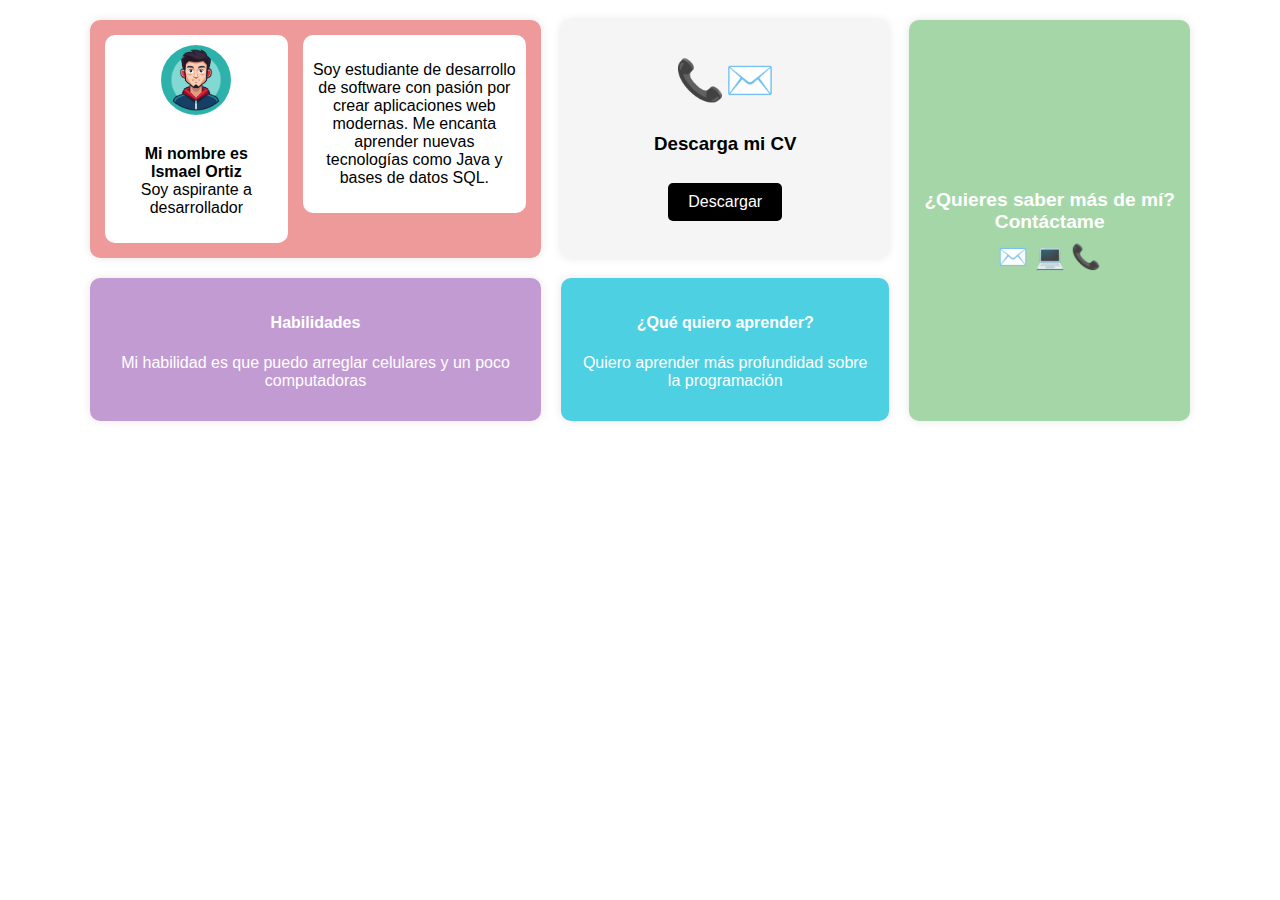
<file: index.html>
<!DOCTYPE html>
<html lang="es">
<head>

  <title>Ismael Ortiz  Portafolio</title>
  <link rel="stylesheet" href="style.css">
  <link rel="stylesheet" href="https://cdnjs.cloudflare.com/ajax/libs/font-awesome/6.4.0/css/all.min.css">

  
</head>
<body>
  <div class="contenedor">

    <!-- cuadro 1 presentación -->
    <div class="cuadro presentacion">
      <div class="avatar">
        <img src="imagen.jpg" alt="avatar">
        <p><strong>Mi nombre es<br>Ismael Ortiz</strong><br>Soy aspirante a desarrollador</p>
      </div>
      <div class="descripcion">
        <p>
          Soy estudiante de desarrollo de software con pasión por crear aplicaciones web modernas.
          Me encanta aprender nuevas tecnologías como Java y bases de datos SQL.
        </p>
      </div>
    </div>

    <!-- cuadro 2 descargar CV -->
    <div class="cuadro cv">
      <div class="icono">📞✉️</div>
      <h3>Descarga mi CV</h3>
      <a href="#" class="boton">Descargar</a>
    </div>

    <!-- cuadro 3 contacto -->
    <div class="cuadro contacto">
      <h3>¿Quieres saber más de mí?<br>Contáctame</h3>
      <div class="iconos">✉️ 💻 📞</div>
    </div>
    

    <!-- cuadro 4 habilidades -->
    <div class="cuadro habilidades">
      <h4>Habilidades</h4>
      <p>Mi habilidad es que puedo arreglar celulares y un poco computadoras</p>
    </div>

    <!-- cuadro 5 ¿que quiero aprender? -->
    <div class="cuadro aprender">
      <h4>¿Qué quiero aprender?</h4>
      <p>Quiero aprender más profundidad sobre la programación</p>
    </div>

  </div>
</body>
</html>
</file>
<file: style.css>
body {
  margin: 0;
  font-family: Arial, sans-serif;
  background-color: #ffffff;
  padding: 20px;
}

.contenedor {
  display: grid;
  grid-template-columns: repeat(3, 1);
  grid-template-rows: auto auto;
  gap: 20px;
  max-width: 1100px;
  margin: auto;
}

.cuadro {
  background-color: white;
  padding: 15px;
  border-radius: 10px;
  text-align: center;
  box-shadow: 0 0 10px rgba(0, 0, 0, 0.1);
}

/* presentación */
.presentacion {
  background-color: #ef9a9a;
  display: flex;
  justify-content: space-between;
  align-items: flex-start;
  padding: 15px;
  gap: 15px; 
}


.avatar {
  background-color: white;
  border-radius: 10px;
  padding: 10px;
  width: 40%;
}

.avatar img {
  width: 70px;
  border-radius: 50%;
  margin-bottom: 10px;
}

.descripcion {
  background-color: white;
  border-radius: 10px;
  padding: 10px;
  width: 50%;
}

/* cv */
.cv {
  background-color: #f5f5f5;
  display: flex;
  flex-direction: column;
  align-items: center;
  justify-content: center;
  grid-column: 2 / 3;
  grid-row: 1 / 2;
}

.cv .icono {
  font-size: 40px;
  margin-bottom: 10px;
}

.boton {
  background-color: black;
  color: white;
  padding: 10px 20px;
  border-radius: 5px;
  text-decoration: none;
  margin-top: 10px;
}

/* contacto ocupa dos filas */
.contacto {
  background-color: #a5d6a7;
  color: white;
  display: flex;
  flex-direction: column;
  justify-content: center;
  align-items: center;
  grid-column: 3 / 4;
  grid-row: span 2; 
}

.contacto h3 {
  font-size: 1.2em;
  margin-bottom: 10px;
}

.contacto .iconos {
  font-size: 24px;
}

/* habilidades */
.habilidades {
  background-color: #c39bd3;
  color: white;
  grid-column: 1 / 2;
  grid-row: 2 / 3;
}

/* aprender */
.aprender {
  background-color: #4dd0e1;
  color: white;
  grid-column: 2 / 3;
  grid-row: 2 / 3;
}
</file>
